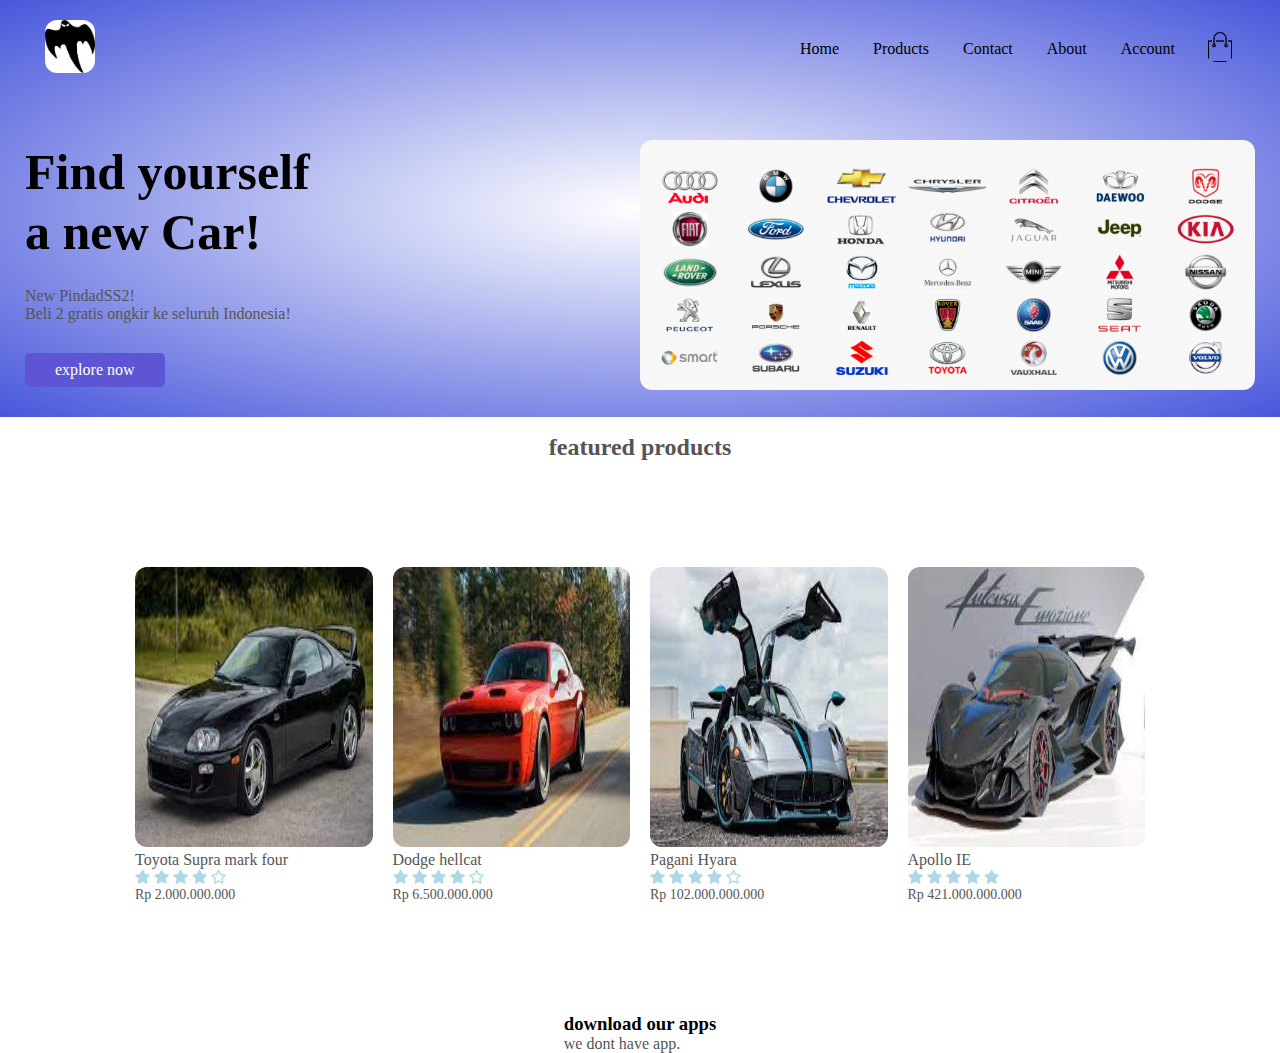
<file: asset/index.html>
<!DOCTYPE html>
<html lang="en">
<head>
    <meta charset="UTF-8">
    <meta http-equiv="X-UA-Compatible" content="IE=edge">
    <meta name="viewport" content="width=device-width, initial-scale=1.0">
    <link rel="stylesheet" href="style.css">
    <link
      rel="stylesheet"
      href="https://stackpath.bootstrapcdn.com/font-awesome/4.7.0/css/font-awesome.min.css"
    />
    <title>Tokopeida kw super</title>
</head>
<body>
    <div class="header">
        <div class="container">
            <div class="nav-bar">
                <div class="logo">
                    <a href="index.html"><img src="koenigsegg.png" alt="" width="50px"></a>
                </div>
                <nav>
                    <ul id="menu">
                        <li>Home</li>
                        <li>Products</li>
                        <li>Contact</li>
                        <li>About</li>
                        <li>Account</li>
                    </ul>
                </nav>
                <a href="chart.html">
                    <img src="cart.png" alt="" width="30px" height="30px
                    ">
 
                </a>
            </div>
            <div class="row">
                <div class="col-2">
                    <h1>
                        Find yourself<br /> a new Car!

                    </h1>
                    <p>New PindadSS2!
                        <br>Beli 2 gratis ongkir ke seluruh Indonesia!
                    </p>
                    <a href="" class="button">explore now</a>
                </div>
                <div class="col-2">
                    <img src="logo2.png" alt="">
                </div>
            </div>
        </div>
 
    </div>
    <div class="small-container">
        <h2 class="title">
            featured products
        </h2>
        <div class="row">
            <div class="col-4">
                <a href="">
                    <img src="mk4.jpeg" alt="">
                </a>
                <h4>Toyota Supra mark four</h4>
                <div class="rating">
                    <i class="fa fa-star"></i>
                    <i class="fa fa-star"></i>
                    <i class="fa fa-star"></i>
                    <i class="fa fa-star"></i>
                    <i class="fa fa-star-o"></i>
                </div>
                <p>Rp 2.000.000.000</p>
            </div>
            <div class="col-4">
                <a href="">
                    <img src="hellcat.jpeg" alt="">
                </a>
                <h4>Dodge hellcat</h4>
                <div class="rating">
                    <i class="fa fa-star"></i>
                    <i class="fa fa-star"></i>
                    <i class="fa fa-star"></i>
                    <i class="fa fa-star"></i>
                    <i class="fa fa-star-o"></i>
                </div>
                <p>Rp 6.500.000.000</p>
            </div>
            <div class="col-4">
                <a href="">
                    <img src="hyuara.jpeg" alt="">
                </a>
                <h4>Pagani Hyara</h4>
                <div class="rating">
                    <i class="fa fa-star"></i>
                    <i class="fa fa-star"></i>
                    <i class="fa fa-star"></i>
                    <i class="fa fa-star"></i>
                    <i class="fa fa-star-o"></i>
                </div>
                <p>Rp 102.000.000.000</p>
            </div>
            <div class="col-4">
                <a href="">
                    <img src="ie.jpeg" alt="">
                </a>
                <h4>Apollo IE</h4>
                <div class="rating">
                    <i class="fa fa-star"></i>
                    <i class="fa fa-star"></i>
                    <i class="fa fa-star"></i>
                    <i class="fa fa-star"></i>
                    <i class="fa fa-star"></i>
                </div>
                <p>Rp 421.000.000.000 </p>
            </div>
        </div>
        

    </div>
    <div class="footer">
        <div class="container">
            <div class="row">
                <div class="f-col-1">
                    <h3>
                        download our apps
                    </h3>
                    <p>we dont have app.</p>


                </div>

            </div>
        </div>

    </div>
</body>
</html>
</file>
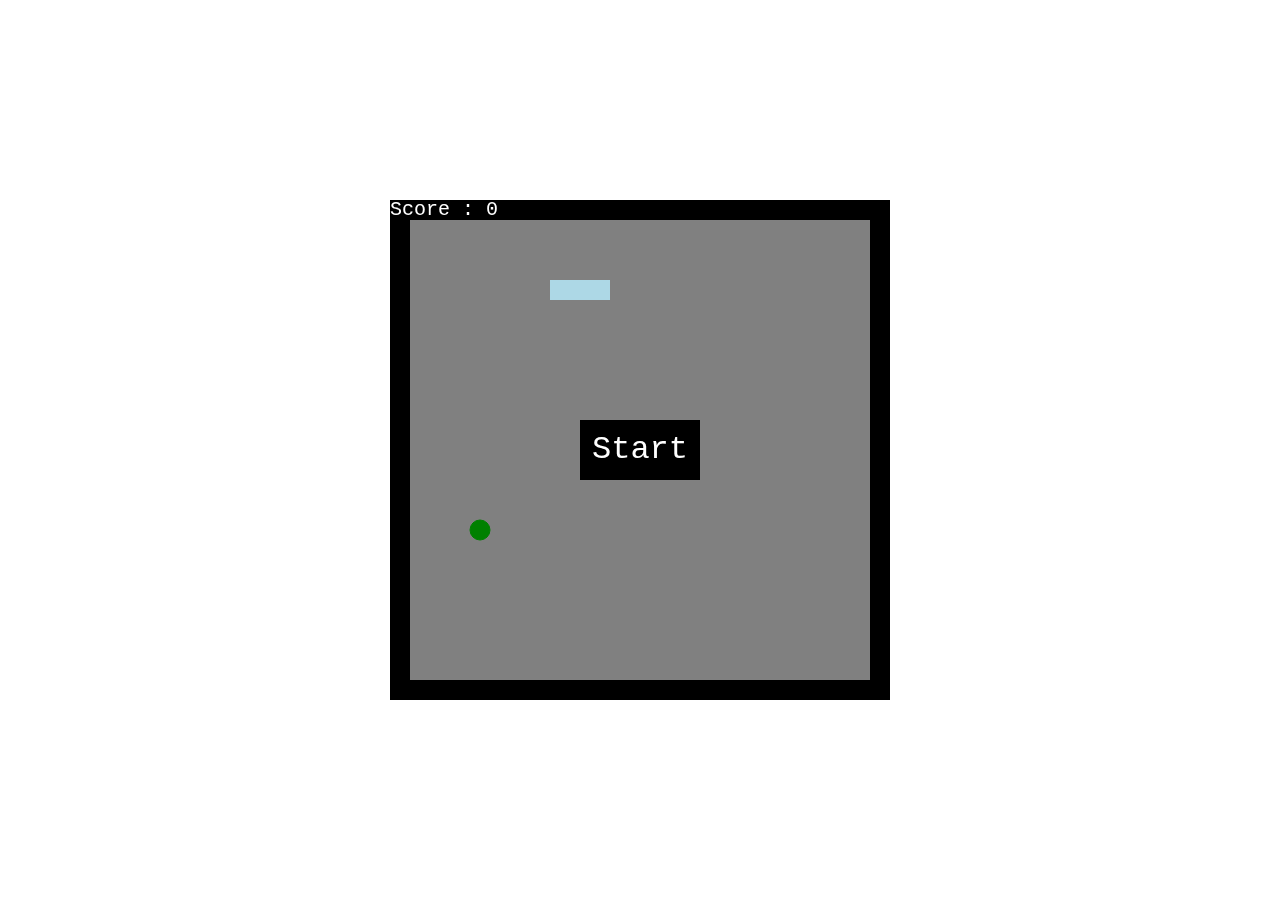
<file: asset/games/index.html>
<!DOCTYPE html>
<html lang="en">
<head>
    <meta charset="UTF-8">
    <meta http-equiv="X-UA-Compatible" content="IE=edge">
    <meta name="viewport" content="width=device-width, initial-scale=1.0">
    <title>Document</title>
    <script src="./script.js"></script>
    <link rel="stylesheet" href="./style.css">
</head>
<body>
    <div class="container">
		<canvas id="canvas" width="500px" height="500px"></canvas>
	</div>

    <script src="./components/canvas.js"></script>
    <script src="./components/border.js"></script>
    <script src="./components/objectText.js"></script>
    <script src="./components/block.js"></script>
    <script src="./components/snake.js"></script>
</body>
</html>
</file>
<file: asset/style.css>
* {
    margin: 0;
    padding: 0;
    box-sizing: border-box;
}

body {
    font-family: "poppins", ;
}

body img {
    border-radius: 12px;
}

.nav-bar {
    display: flex;
    align-items: center;
    padding: 20px;
}

nav {
    flex-grow: 1;
    text-align: right;
}

nav ul {
    display: inline-block;
    list-style-type: none;
}

nav ul li {
    display: inline-block;
    margin-right: 30px;
}

a {
    text-decoration: none;
    color: #555;
}

.container {
    max-width: 1300px;
    margin: auto;
    padding-left: 25px;
    padding-right: 25px;
}

p {
    color: #555;
}

.row {
    margin-top: 50px;
    display: flex;
    align-items: center;
    flex-wrap: wrap;
    justify-content: space-around;
}

.col-2 {
    flex-basis: 50%;
    min-width: 300px;
}

.col-2 img {
    max-width: 100%;
    padding: 50px 0web;
}

.col-2 h1 {
    font-size: 50px;
    line-height: 60px;
    margin: 25px 0;
}

.button {
    display: inline-block;
    background: #5d55d3;
    color: #fff;
    padding: 8px 30px;
    margin: 30px 0;
    border-radius: 5px;
    transition: background 0.5s;
}

.button:hover {
    background-color: #563434;
    color: #fff;
}

.header {
    background: radial-gradient(#fff,  #4857db);
}

.header .row {
    margin-top: 20px;
}

.small-container {
    max-width: 1080px;
    margin: auto;
    padding-left: 25px;
    padding-right: 25px;
    
}

.col-4 {
    flex-basis: 25%;
    padding: 10px;
    min-width: 200px;
    margin-bottom: 50px;
    transition: transform 0.5s;
}

.col-4 img {
    width: 100%;
    height: 280px;
}

h4 {
    color: #555;
    font-weight: normal;
}

.title {
    text-align: center;
    margin: 0 auto 80px;
    position: relative;
    line-height: 60px;
    color: #555;
}

.rating .fa{
    color: lightblue;
}
 
.col-4 p {
    font-size: 14px;
}

.col-4:hover {
    transform: translate(-5px);
}
</file>
<file: asset/games/style.css>
* {
    margin: 0px;
    padding: 0px;
    box-sizing: border-box;
}

.container {
    width: 100%;
    min-height: 100vh;
    display: flex;
    justify-content: center;
    align-items: center;
}

canvas {
	background-color: grey;
}
</file>
